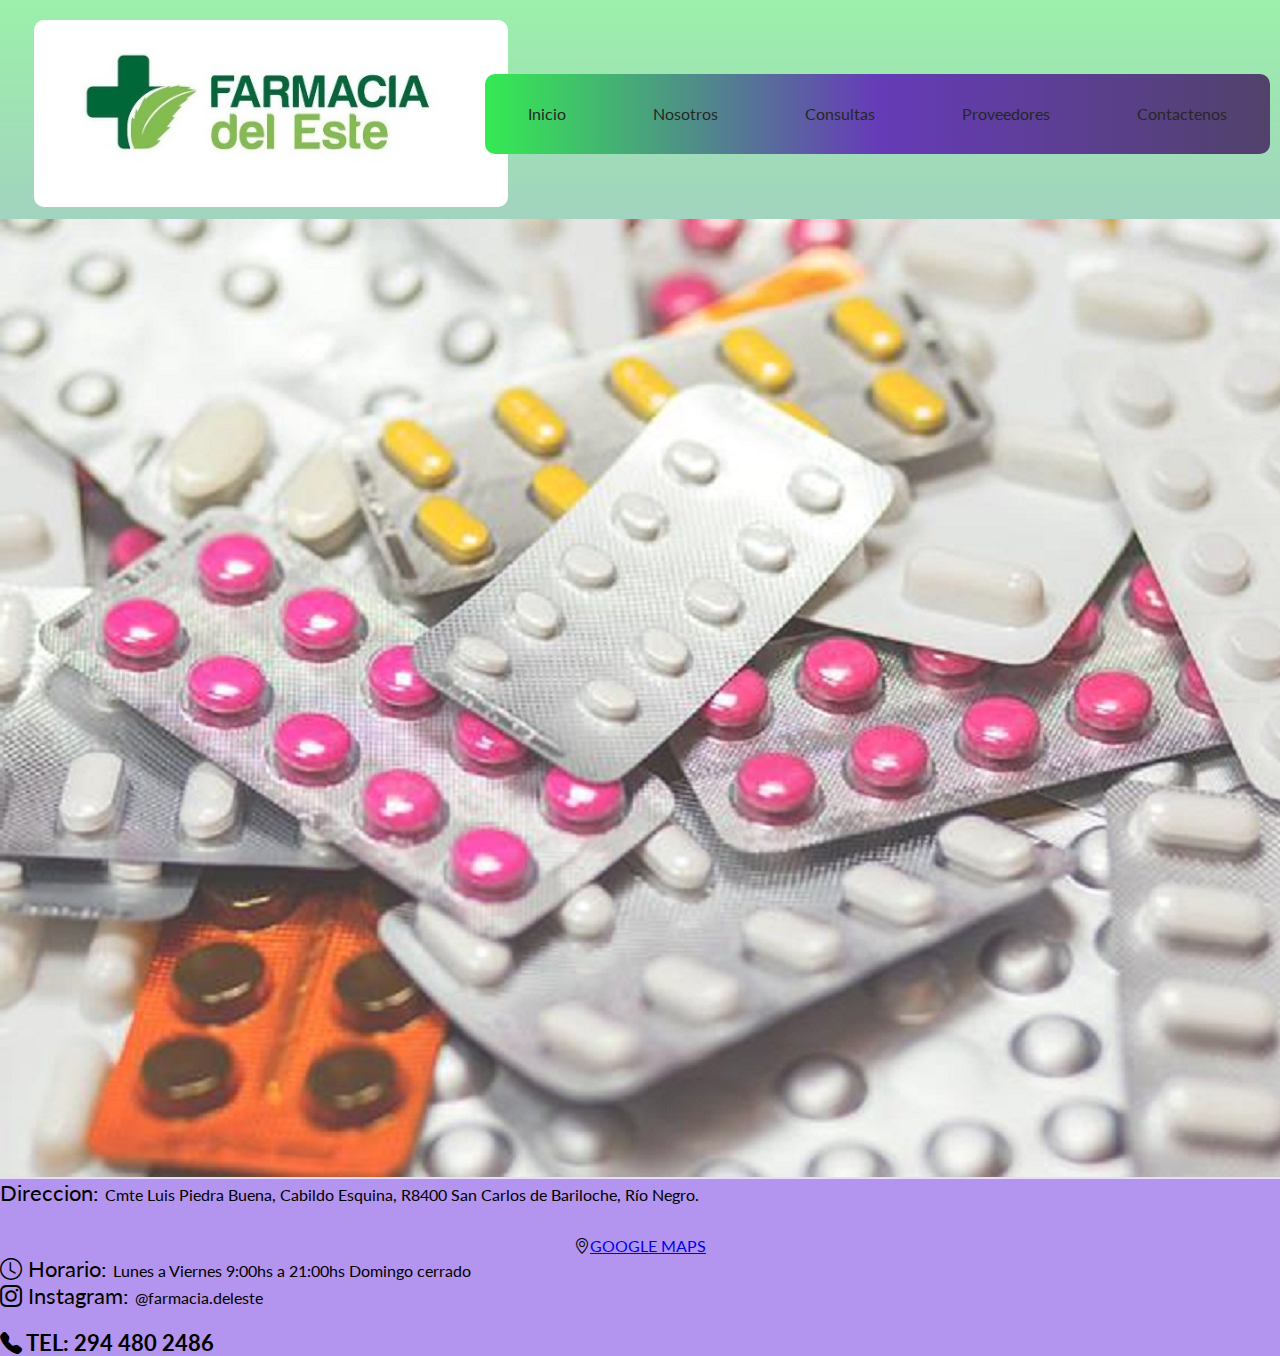
<file: pages/comerciantes.html>
<!DOCTYPE html>
<html lang="es">

    <head>
        <meta charset="UTF-8">
        <meta http-equiv="X-UA-Compatible" content="IE=edge">
        <meta name="viewport" content="width=device-width, initial-scale=1.0">
        <title>Proveedores</title>
        <meta name="description" content="Espacio probeedores, marcas que trabajamos,empresas asociadas">
        <meta name="keyword" content="Farmacia, medicamentos, perfumeria, perfumes, vacunas, pañalera">
        <link rel="preconnect" href="https://fonts.gstatic.com" crossorigin>
        <link href="https://fonts.googleapis.com/css2?family=Lato&display=swap" rel="stylesheet"> 
        <link rel="shorcut icon" href="../img/logo-chiquito.png">
        <!-- bootstrap -->
     <link href="https://cdn.jsdelivr.net/npm/bootstrap@5.2.1/dist/css/bootstrap.min.css" rel="stylesheet" integrity="sha384-iYQeCzEYFbKjA/T2uDLTpkwGzCiq6soy8tYaI1GyVh/UjpbCx/TYkiZhlZB6+fzT" crossorigin="anonymous">
     <link rel="stylesheet" href="https://cdn.jsdelivr.net/npm/bootstrap-icons@1.9.1/font/bootstrap-icons.css">
     <!-- mi codigo CSS --> 
     <link rel="stylesheet" href="../css/styles.css"/>
    </head>

    <body class="container">
        <!-- Header y barra de navegacion -->
        <header class="row">
      

            <div class="col-lg-3 col-sm-12">
                <a class="navbar-brand" href="../index.html"> <img class="imgLogo" src="../img/logo2.jpg" alt="Logo"></a>
            </div>
            
                      <nav class="col-lg-9 col-sm-12 botones">
                        <ul class="lista">
                            <li><a class="navegacion" href="../index.html">Inicio</a></li>
                            <li><a class="navegacion" href="./quienesSomos.html">Nosotros</a></li>
                            <li><a class="navegacion" href="./consultas.html">Consultas</a></li>
                            <li><a class="navegacion" href="./comerciantes.html">Proveedores</a></li>
                            <li> <a class="navegacion" href="./contacto.html">Contactenos</a></li>
                        </ul>
                    </nav>
                </header>

        <main class="container">
            <section class="container-fluid">
                <div class="row"><img class="imagenComerciantes" src="../img/medications.jpg" alt="imagen mostrador"></div>
            </section>

            <section class="row">
                <div class="col caja2"></div>
            </section>

            <section class="row">
                <div class="col caja7"></div>
            </section>
            
        </main>

        <footer class="container-fluid">
            <div class="row">
                    <div class="col-4 pie1">
                        <p>
                            <span class="destacado">
                                Direccion:
                            </span>
                             Cmte Luis Piedra Buena, Cabildo Esquina, R8400 San Carlos de
                            Bariloche, Río Negro.
                        </p>
                        <p class="linkDestacado">
                            <i class="bi bi-geo-alt"></i><a class="linkGoogle" href="https://www.google.com/maps/place/Farmacia+del+Este/@-41.1301516,-71.257983,15z/data=!4m2!3m1!1s0x0:0xcb0e2d8a5dbc9d10?sa=X&ved=2ahUKEwjUzIfJg4z4AhXyuZUCHSk6B18Q_BJ6BAhVEAU"
                                target="_blank" rel="noopener noreferrer">GOOGLE MAPS
                            </a>
                        </p>
                    </div>
            
                    <div class="col-4 vacio">
                    </div>
            
                    <div class="col-4 pie2">
                        <p>
                            <span class="destacado"><i class="bi bi-clock"></i>
                                Horario:
                            </span>
                            Lunes a Viernes 9:00hs a 21:00hs Domingo cerrado
                        </p>
                        
            
                        <p>
                            <span class="destacado">
                                <i class="bi bi-instagram"></i> Instagram:
                            </span>
                             @farmacia.deleste
                        </p>
            
                        
                        <div class="telefono">
                            <p class="tel"><i class="bi bi-telephone-fill"></i> TEL: 294 480 2486</p>
                        </div>
                    </div>
                </div>
            </footer>
            <script src="https://cdn.jsdelivr.net/npm/bootstrap@5.2.1/dist/js/bootstrap.bundle.min.js" integrity="sha384-u1OknCvxWvY5kfmNBILK2hRnQC3Pr17a+RTT6rIHI7NnikvbZlHgTPOOmMi466C8" crossorigin="anonymous"></script>
            </body>
            
            </html>
</file>
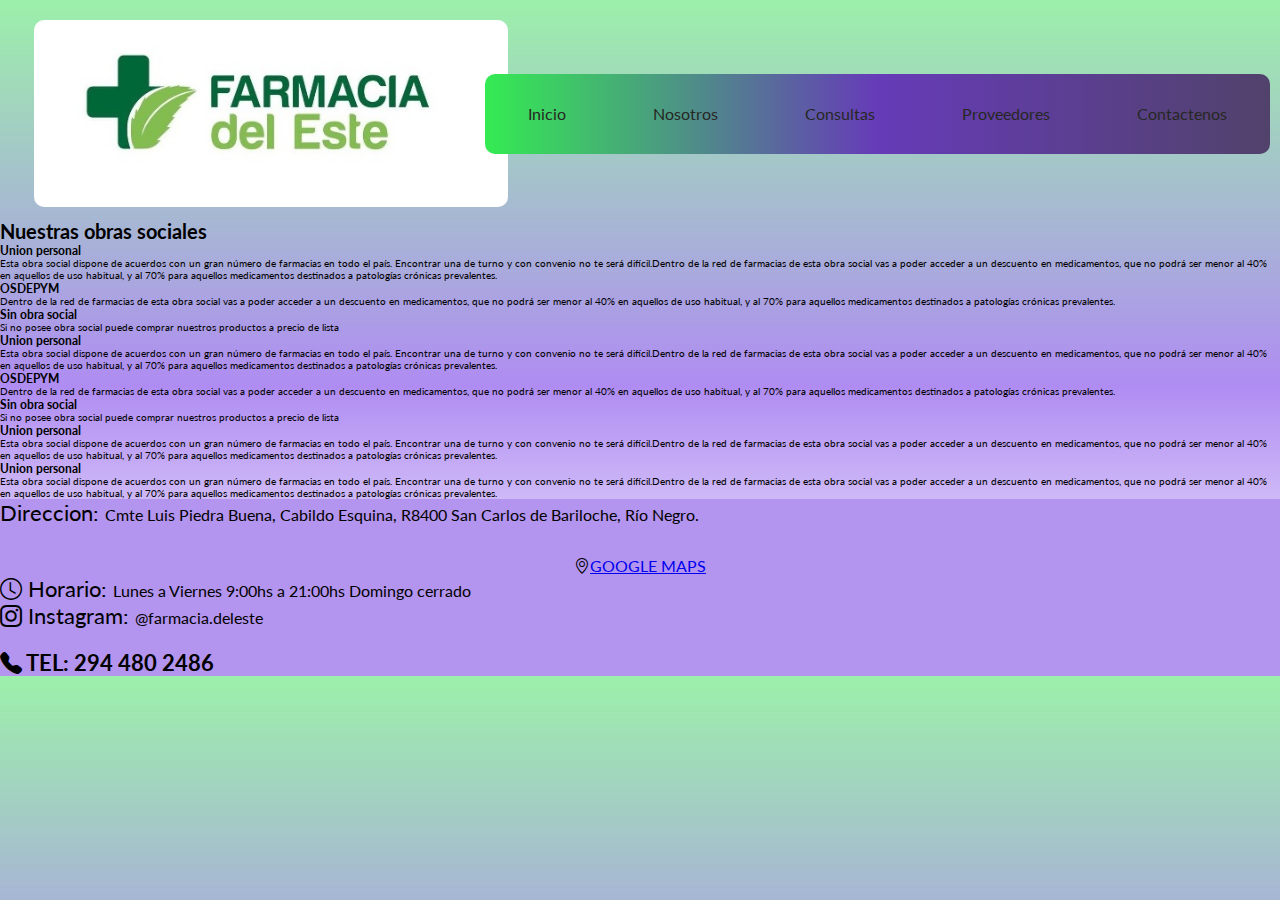
<file: pages/consultas.html>
<!DOCTYPE html>
<html lang="es">

<head>
    <meta charset="UTF-8">
    <meta http-equiv="X-UA-Compatible" content="IE=edge">
    <meta name="viewport" content="width=device-width, initial-scale=1.0">
    <meta name="description" content="Consultas, queres saber sobre nuestras obras sociales promociones y horarios ingresa.">
    <meta name="keyword" content="Farmacia, medicamentos, perfumeria, perfumes, vacunas, pañalera">
    <title>Consultas</title>
    <link rel="preconnect" href="https://fonts.gstatic.com" crossorigin>
    <link href="https://fonts.googleapis.com/css2?family=Lato&display=swap" rel="stylesheet">
    <link rel="shorcut icon" href="../img/logo-chiquito.png">
     <!-- bootstrap -->
     <link href="https://cdn.jsdelivr.net/npm/bootstrap@5.2.1/dist/css/bootstrap.min.css" rel="stylesheet" integrity="sha384-iYQeCzEYFbKjA/T2uDLTpkwGzCiq6soy8tYaI1GyVh/UjpbCx/TYkiZhlZB6+fzT" crossorigin="anonymous">
     <link rel="stylesheet" href="https://cdn.jsdelivr.net/npm/bootstrap-icons@1.9.1/font/bootstrap-icons.css">
     <!-- mi codigo CSS --> 
     <link rel="stylesheet" href="../css/styles.css"/>
</head>

<body class="container">

    <header class="row">
      

        <div class="col-lg-3 col-sm-12">
            <a class="navbar-brand" href="../index.html"> <img class="imgLogo" src="../img/logo2.jpg" alt="Logo"></a>
        </div>
        
                  <nav class="col-lg-9 col-sm-12 botones">
                    <ul class="lista">
                        <li><a class="navegacion" href="../index.html">Inicio</a></li>
                        <li><a class="navegacion" href="./quienesSomos.html">Nosotros</a></li>
                        <li><a class="navegacion" href="./consultas.html">Consultas</a></li>
                        <li><a class="navegacion" href="./comerciantes.html">Proveedores</a></li>
                        <li> <a class="navegacion" href="./contacto.html">Contactenos</a></li>
                    </ul>
                </nav>
            </header>

    <main class="row">
        <h1 class="tituloConsultas">Nuestras obras sociales</h1>
        <section class="row">
            <section class="contenedor1Consultas">
                <div class="caja1">
                    
                    <h3>Union personal</h3>
                        <p>Esta obra social dispone de acuerdos con un gran número de farmacias en todo el país. Encontrar una de
                            turno y con convenio no te será difícil.Dentro de la red de farmacias de esta obra social vas a poder
                            acceder a un descuento en medicamentos, que no podrá ser menor al 40% en aquellos de uso habitual, y al
                            70% para aquellos medicamentos destinados a patologías crónicas prevalentes.
                        </p>
                    <h3>OSDEPYM</h3>
                    <p>Dentro de la red de farmacias de esta obra social vas a poder acceder a un descuento en medicamentos, que no podrá ser menor al 40% en aquellos de uso habitual, y al 70% para aquellos medicamentos destinados a patologías crónicas prevalentes.</p>
                    <h3>Sin obra social</h3>
                    <p>Si no posee obra social puede comprar nuestros productos a precio de lista</p>
                </div>
            </section>
        </section>

        <section class="row">
            <section class="col-lg-6 col-sm-12 contenedorConsultas">
                <div class="cajaVertical">
                    <div class="cajaConsultas"><h3>Union personal</h3>
                        <p>Esta obra social dispone de acuerdos con un gran número de farmacias en todo el país. Encontrar una de
                            turno y con convenio no te será difícil.Dentro de la red de farmacias de esta obra social vas a poder
                            acceder a un descuento en medicamentos, que no podrá ser menor al 40% en aquellos de uso habitual, y al
                            70% para aquellos medicamentos destinados a patologías crónicas prevalentes.
                        </p></div>
                    <div class="cajaConsultas2"> <h3>OSDEPYM</h3>
                        <p>Dentro de la red de farmacias de esta obra social vas a poder acceder a un descuento en medicamentos, que no podrá ser menor al 40% en aquellos de uso habitual, y al 70% para aquellos medicamentos destinados a patologías crónicas prevalentes.</p>
                        <h3>Sin obra social</h3>
                        <p>Si no posee obra social puede comprar nuestros productos a precio de lista</p></div>
                </div>

                <div class="col-lg-6 col-sm-12 cajaVertical2">
                    <div class="cajaConsultas3"><h3>Union personal</h3>
                        <p>Esta obra social dispone de acuerdos con un gran número de farmacias en todo el país. Encontrar una de
                            turno y con convenio no te será difícil.Dentro de la red de farmacias de esta obra social vas a poder
                            acceder a un descuento en medicamentos, que no podrá ser menor al 40% en aquellos de uso habitual, y al
                            70% para aquellos medicamentos destinados a patologías crónicas prevalentes.
                        </p></div>
                </div>
            </section>

            <section class="col contenedor3">
                <div class="cajaFinConsulta"><h3>Union personal</h3>
                    <p>Esta obra social dispone de acuerdos con un gran número de farmacias en todo el país. Encontrar una de
                        turno y con convenio no te será difícil.Dentro de la red de farmacias de esta obra social vas a poder
                        acceder a un descuento en medicamentos, que no podrá ser menor al 40% en aquellos de uso habitual, y al
                        70% para aquellos medicamentos destinados a patologías crónicas prevalentes.
                    </p></div>
            </section>
        </section>
        
        <section class="row">

        </section>
    </main>


    <footer class="container-fluid">
        <div class="row">
                <div class="col-4 pie1">
                    <p>
                        <span class="destacado">
                            Direccion:
                        </span>
                         Cmte Luis Piedra Buena, Cabildo Esquina, R8400 San Carlos de
                        Bariloche, Río Negro.
                    </p>
                    <p class="linkDestacado">
                        <i class="bi bi-geo-alt"></i><a class="linkGoogle" href="https://www.google.com/maps/place/Farmacia+del+Este/@-41.1301516,-71.257983,15z/data=!4m2!3m1!1s0x0:0xcb0e2d8a5dbc9d10?sa=X&ved=2ahUKEwjUzIfJg4z4AhXyuZUCHSk6B18Q_BJ6BAhVEAU"
                            target="_blank" rel="noopener noreferrer">GOOGLE MAPS
                        </a>
                    </p>
                </div>
        
                <div class="col-4 vacio">
                </div>
        
                <div class="col-4 pie2">
                    <p>
                        <span class="destacado"><i class="bi bi-clock"></i>
                            Horario:
                        </span>
                        Lunes a Viernes 9:00hs a 21:00hs Domingo cerrado
                    </p>
                    
        
                    <p>
                        <span class="destacado">
                            <i class="bi bi-instagram"></i> Instagram:
                        </span>
                         @farmacia.deleste
                    </p>
        
                    
                    <div class="telefono">
                        <p class="tel"><i class="bi bi-telephone-fill"></i> TEL: 294 480 2486</p>
                    </div>
                </div>
            </div>
        </footer>
        <script src="https://cdn.jsdelivr.net/npm/bootstrap@5.2.1/dist/js/bootstrap.bundle.min.js" integrity="sha384-u1OknCvxWvY5kfmNBILK2hRnQC3Pr17a+RTT6rIHI7NnikvbZlHgTPOOmMi466C8" crossorigin="anonymous"></script>
        </body>
        
        </html>
</file>
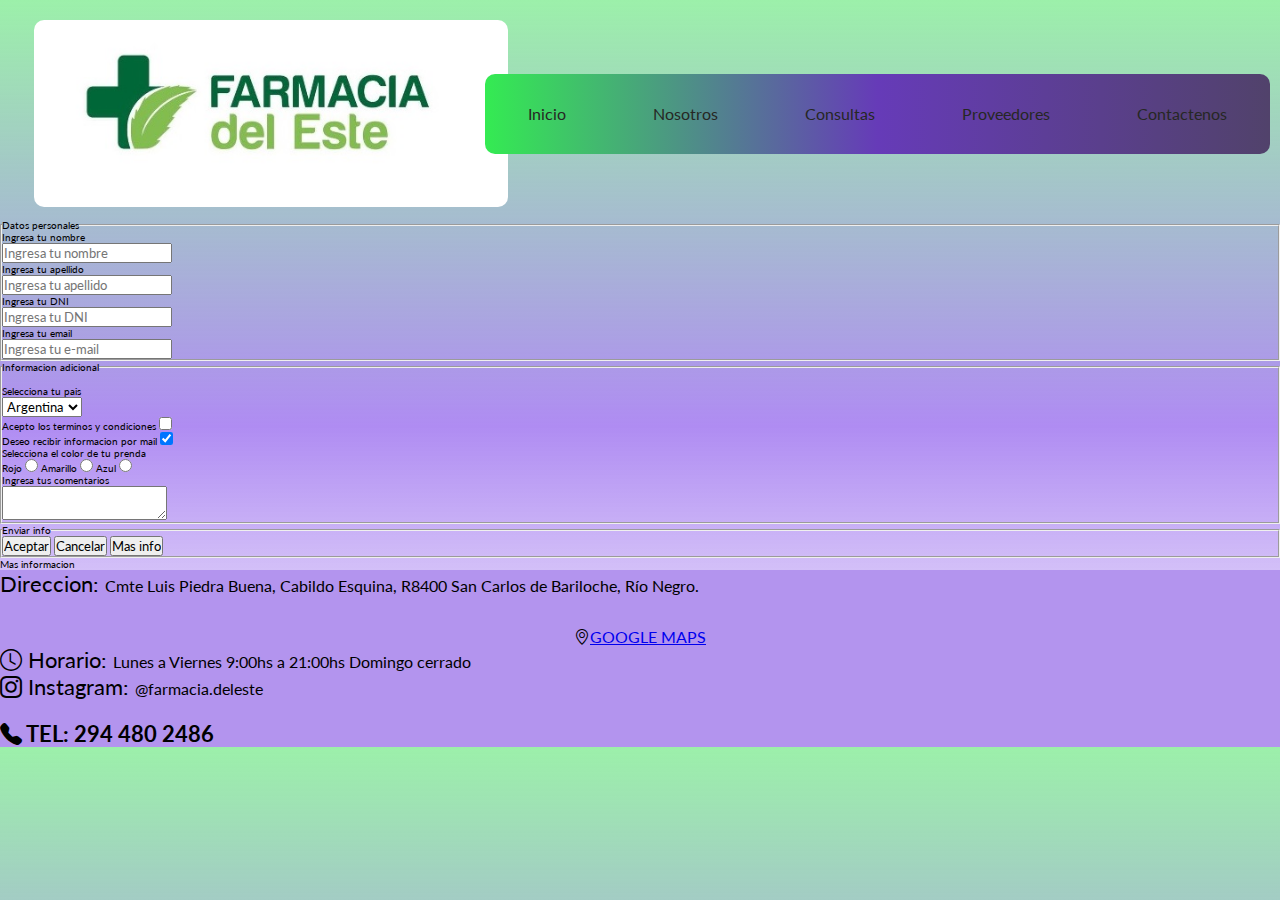
<file: pages/contacto.html>
<!DOCTYPE html>
<html lang="es">

<head>
    <meta charset="UTF-8">
    <meta http-equiv="X-UA-Compatible" content="IE=edge">
    <meta name="viewport" content="width=device-width, initial-scale=1.0">
    <meta name="description" content="Si desea contactarnos, puede utilizar el formulario">
    <meta name="keyword" content="Farmacia, medicamentos, perfumeria, perfumes, vacunas, pañalera">
    <title>Contacto</title>
    <link rel="preconnect" href="https://fonts.gstatic.com" crossorigin>
    <link href="https://fonts.googleapis.com/css2?family=Lato&display=swap" rel="stylesheet">
    <link rel="shorcut icon" href="../img/logo-chiquito.png">
    <!-- bootstrap -->
    <link href="https://cdn.jsdelivr.net/npm/bootstrap@5.2.1/dist/css/bootstrap.min.css" rel="stylesheet" integrity="sha384-iYQeCzEYFbKjA/T2uDLTpkwGzCiq6soy8tYaI1GyVh/UjpbCx/TYkiZhlZB6+fzT" crossorigin="anonymous">
    <link rel="stylesheet" href="https://cdn.jsdelivr.net/npm/bootstrap-icons@1.9.1/font/bootstrap-icons.css">
    <!-- mi codigo CSS --> 
    <link rel="stylesheet" href="../css/styles.css"/>
</head>

<body class="container">

    <header class="row">
      

        <div class="col-lg-3 col-sm-12">
            <a class="navbar-brand" href="../index.html"> <img class="imgLogo" src="../img/logo2.jpg" alt="Logo"></a>
        </div>
        
                  <nav class="col-lg-9 col-sm-12 botones">
                    <ul class="lista">
                        <li><a class="navegacion" href="../index.html">Inicio</a></li>
                        <li><a class="navegacion" href="./quienesSomos.html">Nosotros</a></li>
                        <li><a class="navegacion" href="./consultas.html">Consultas</a></li>
                        <li><a class="navegacion" href="./comerciantes.html">Proveedores</a></li>
                        <li> <a class="navegacion" href="./contacto.html">Contactenos</a></li>
                    </ul>
                </nav>
            </header>

    <main class="row">
        <!-- formulario -->
            <section class="row">
                <!-- columna vacia -->
                <div class="col-4">
                </div>
                    <!-- columna formulario -->
                    <div class="col-4">
                        <form class="col formulario">
                            <fieldset>
                            <legend>Datos personales</legend>
                            <label for="nombre">Ingresa tu nombre</label>
                            <br />
                            <input class="nombre" type="text" placeholder="Ingresa tu nombre">
                            <br />
                            <label for="apellido">Ingresa tu apellido</label>
                            <br /> 
                            <input class="apellido" type="text"  placeholder="Ingresa tu apellido">
                            <br />
                            <label for="documento">Ingresa tu DNI</label>
                            <br />
                            <input class="documento" type="number"  placeholder="Ingresa tu DNI">
                            <br>
                            <label for="email">Ingresa tu email</label>
                            <br>
                            <input class="email" type="email"  placeholder="Ingresa tu e-mail">
                            </fieldset>
                            <fieldset>
                            <legend>Informacion adicional</legend>
                            <br>
                            <label for="pais">Selecciona tu pais</label>
                            <br>
                            <select>
                            <option>Argentina</option>
                            <option>Peru</option>
                            <option>Brasil</option>
                            <option>Mexico</option>
                            <option>Venezuela</option>
                            <option>Otro</option>
                            </select>
                            <br>
                            <label>Acepto los terminos y condiciones</label>
                            <input type="checkbox">
                            <br>
                            <label>Deseo recibir informacion por mail</label>
                            <input type="checkbox" checked>
                            <br>
                            <label for="">Selecciona el color de tu prenda</label>
                            <br>
                            <label for="">Rojo</label>
                            <input name="radio" type="radio">
                            <label for="">Amarillo</label>
                            <input name="radio" type="radio">
                            <label for="">Azul</label>
                            <input name="radio" type="radio">
                            <br>
                            <label for="comentarios">Ingresa tus comentarios</label>
                            <br>
                            <textarea></textarea>
                            <br>
                            </fieldset>
                            <fieldset>
                            <legend>Enviar info</legend>
                            <input type="submit" value="Aceptar">
                            <input type="reset" value="Cancelar">
                            <input type="button" value="Mas info">
                            </fieldset>
                        </form>
                    </div>

                    <!-- columna vacia -->
                <div class="col-4">
                </div>
            </section>
    </main>
    
    <section class="row">
        <p class="col caja2"> Mas informacion</p>
    </section>
  
    <footer class="row">
                <div class="col-4 pie1">
                    <p>
                        <span class="destacado">
                            Direccion:
                        </span>
                         Cmte Luis Piedra Buena, Cabildo Esquina, R8400 San Carlos de
                        Bariloche, Río Negro.
                    </p>
                    <p class="linkDestacado">
                        <i class="bi bi-geo-alt"></i><a class="linkGoogle" href="https://www.google.com/maps/place/Farmacia+del+Este/@-41.1301516,-71.257983,15z/data=!4m2!3m1!1s0x0:0xcb0e2d8a5dbc9d10?sa=X&ved=2ahUKEwjUzIfJg4z4AhXyuZUCHSk6B18Q_BJ6BAhVEAU"
                            target="_blank" rel="noopener noreferrer">GOOGLE MAPS
                        </a>
                    </p>
                </div>
        
                <div class="col-4 vacio">
                </div>
        
                <div class="col-4 pie2">
                    <p>
                        <span class="destacado"><i class="bi bi-clock"></i>
                            Horario:
                        </span>
                        Lunes a Viernes 9:00hs a 21:00hs Domingo cerrado
                    </p>
                    
        
                    <p>
                        <span class="destacado">
                            <i class="bi bi-instagram"></i> Instagram:
                        </span>
                         @farmacia.deleste
                    </p>
        
                    
                    <div class="telefono">
                        <p class="tel"><i class="bi bi-telephone-fill"></i> TEL: 294 480 2486</p>
                    </div>
                </div>
        </footer>
        <script src="https://cdn.jsdelivr.net/npm/bootstrap@5.2.1/dist/js/bootstrap.bundle.min.js" integrity="sha384-u1OknCvxWvY5kfmNBILK2hRnQC3Pr17a+RTT6rIHI7NnikvbZlHgTPOOmMi466C8" crossorigin="anonymous"></script>
        </body>
        
        </html>
</file>
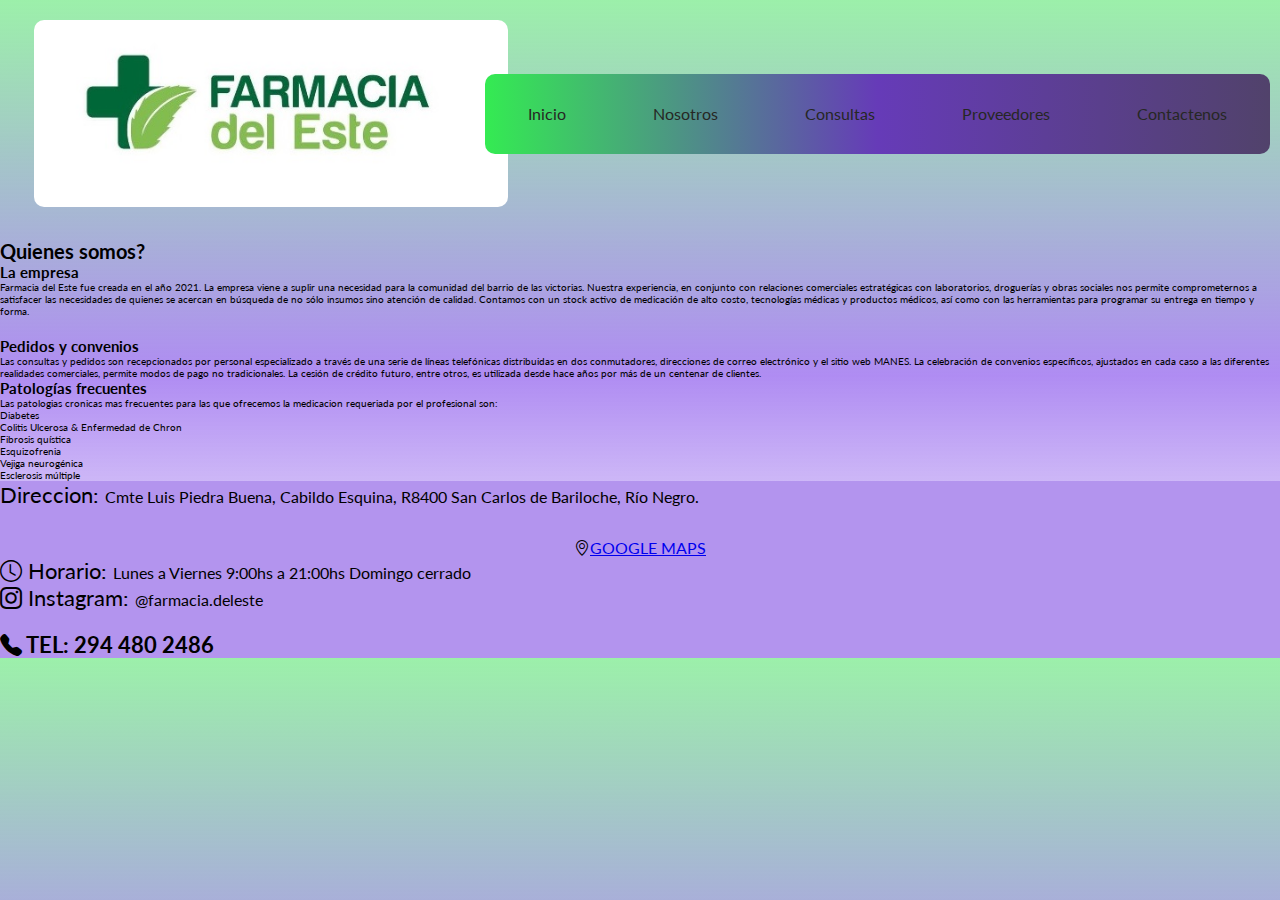
<file: pages/quienesSomos.html>
<!DOCTYPE html>
<html lang="es">

<head>
    <meta charset="UTF-8">
    <meta http-equiv="X-UA-Compatible" content="IE=edge">
    <meta name="viewport" content="width=device-width, initial-scale=1.0">
    <meta name="description" content="Consultas, queres saber sobre nuestras obras sociales promociones y horarios ingresa.">
    <meta name="keyword" content="Farmacia, medicamentos, perfumeria, perfumes, vacunas, pañalera">
    <title>Consultas</title>
    <link rel="preconnect" href="https://fonts.gstatic.com" crossorigin>
    <link href="https://fonts.googleapis.com/css2?family=Lato&display=swap" rel="stylesheet">
    <link rel="shorcut icon" href="../img/logo-chiquito.png">
     <!-- bootstrap -->
     <link href="https://cdn.jsdelivr.net/npm/bootstrap@5.2.1/dist/css/bootstrap.min.css" rel="stylesheet" integrity="sha384-iYQeCzEYFbKjA/T2uDLTpkwGzCiq6soy8tYaI1GyVh/UjpbCx/TYkiZhlZB6+fzT" crossorigin="anonymous">
     <link rel="stylesheet" href="https://cdn.jsdelivr.net/npm/bootstrap-icons@1.9.1/font/bootstrap-icons.css">
     <!-- mi codigo CSS --> 
     <link rel="stylesheet" href="../css/styles.css"/>
</head>

<body class="container">

    <header class="row">
      

        <div class="col-lg-3 col-sm-12">
            <a class="navbar-brand" href="../index.html"> <img class="imgLogo" src="../img/logo2.jpg" alt="Logo"></a>
        </div>
        
                  <nav class="col-lg-9 col-sm-12 botones">
                    <ul class="lista">
                        <li><a class="navegacion" href="../index.html">Inicio</a></li>
                        <li><a class="navegacion" href="./quienesSomos.html">Nosotros</a></li>
                        <li><a class="navegacion" href="./consultas.html">Consultas</a></li>
                        <li><a class="navegacion" href="./comerciantes.html">Proveedores</a></li>
                        <li> <a class="navegacion" href="./contacto.html">Contactenos</a></li>
                    </ul>
                </nav>
            </header>

            <main class="row">
           
                <section class="row">
        
                    <section class="col-lg-6 col-sm-12 contenedor1">
                        <div class="cajaQuienesSomos">
                            <div class="cajaConsultas">
                                <h1 class="tituloQuienesSomos">Quienes somos?</h1>
                                <h2>La empresa</h2>
                                <p>
                                    Farmacia del Este fue creada en el año 2021. La empresa viene a suplir una necesidad para la comunidad del barrio de las victorias. Nuestra experiencia, en conjunto con relaciones comerciales estratégicas con laboratorios, droguerías y obras sociales nos permite comprometernos a satisfacer las necesidades de quienes se acercan en búsqueda de no sólo insumos sino atención de calidad.
                                    Contamos con un stock activo de medicación de alto costo, tecnologías médicas y productos médicos, así como con las herramientas para programar su entrega en tiempo y forma.
                                </p>
                            </div>
                        </div>
                    </section>
        
                    <section  class="col-lg-6 col-sm-12 contenedor1">
                            <div class="cajaConsultas3">
                                <h2>Pedidos y convenios</h2>
                                <p>
                                Las consultas y pedidos son recepcionados por personal especializado a través de una serie de líneas telefónicas distribuidas en dos conmutadores, direcciones de correo electrónico y el sitio web MANES.
                                La celebración de convenios específicos, ajustados en cada caso a las diferentes realidades comerciales, permite modos de pago no tradicionales. La cesión de crédito futuro, entre otros, es utilizada desde hace años por más de un centenar de clientes.
                                </p>
                            </div>
                    </section>
                </section>
        
                <section class="row">
                    <section class="col contenedor3">
                        <div class="cajaFinConsulta">
                            <h2>Patologías frecuentes</h2>
                                <p>
                                Las patologias cronicas mas frecuentes para las que ofrecemos la medicacion requeriada por el profesional son:
                                </p>
                                    <ul>
                                        <li>Diabetes</li>
                                        <li>Colitis Ulcerosa & Enfermedad de Chron</li>
                                        <li>Fibrosis quística</li>
                                        <li>Esquizofrenia</li>
                                        <li>Vejiga neurogénica</li>
                                        <li>Esclerosis múltiple</li>
                                    </ul>
                        </div>
                    </section>
                </section>
        
            </main>
        


    <footer class="container-fluid">
        <div class="row">
                <div class="col-4 pie1">
                    <p>
                        <span class="destacado">
                            Direccion:
                        </span>
                         Cmte Luis Piedra Buena, Cabildo Esquina, R8400 San Carlos de
                        Bariloche, Río Negro.
                    </p>
                    <p class="linkDestacado">
                        <i class="bi bi-geo-alt"></i><a class="linkGoogle" href="https://www.google.com/maps/place/Farmacia+del+Este/@-41.1301516,-71.257983,15z/data=!4m2!3m1!1s0x0:0xcb0e2d8a5dbc9d10?sa=X&ved=2ahUKEwjUzIfJg4z4AhXyuZUCHSk6B18Q_BJ6BAhVEAU"
                            target="_blank" rel="noopener noreferrer">GOOGLE MAPS
                        </a>
                    </p>
                </div>
        
                <div class="col-4 vacio">
                </div>
        
                <div class="col-4 pie2">
                    <p>
                        <span class="destacado"><i class="bi bi-clock"></i>
                            Horario:
                        </span>
                        Lunes a Viernes 9:00hs a 21:00hs Domingo cerrado
                    </p>
                    
        
                    <p>
                        <span class="destacado">
                            <i class="bi bi-instagram"></i> Instagram:
                        </span>
                         @farmacia.deleste
                    </p>
        
                    
                    <div class="telefono">
                        <p class="tel"><i class="bi bi-telephone-fill"></i> TEL: 294 480 2486</p>
                    </div>
                </div>
            </div>
        </footer>
        <script src="https://cdn.jsdelivr.net/npm/bootstrap@5.2.1/dist/js/bootstrap.bundle.min.js" integrity="sha384-u1OknCvxWvY5kfmNBILK2hRnQC3Pr17a+RTT6rIHI7NnikvbZlHgTPOOmMi466C8" crossorigin="anonymous"></script>
        </body>
        
        </html>
</file>
<file: css/styles.css>
@charset "UTF-8";
/* colores */
/* espaciado */
/* fuestes */
/* tamaño de fuentes */
* {
  margin: 0;
  padding: 0;
  font-family: "Lato", sans-serif;
}

html {
  width: 100%;
  font-size: 62.5%;
}
html body {
  background: rgb(156, 240, 170);
  background: -webkit-gradient(left top, left bottom, color-stop(0%, rgb(156, 240, 170)), color-stop(57%, rgba(130, 75, 235, 0.64)), color-stop(100%, rgba(255, 255, 255, 0.37)));
  background: linear-gradient(to bottom, rgb(156, 240, 170) 0%, rgba(130, 75, 235, 0.64) 57%, rgba(255, 255, 255, 0.37) 100%);
  filter: progid:DXImageTransform.Microsoft.gradient( startColorstr="#9cf0aa", endColorstr="#ffffff", GradientType=0 );
}

main #contenedor4 #trab_mod1 .botonCuatro, main #contenedor4 #trab_mod1 .botonTres {
  border-radius: 5px;
  font-weight: 800;
  color: brown;
  border-bottom: 3px solid rgb(74, 83, 83);
}

header {
  display: flex;
  justify-content: space-around;
  align-items: center;
  padding: 1rem;
  padding-top: 2rem;
}
header .navbar-brand {
  width: 20%;
}
header .navbar-brand .imgLogo {
  width: 100%;
  margin-left: 5%;
  border-radius: 10px;
}
header .botones {
  background-image: linear-gradient(to right, #34eb52, #663BB8, #51426B);
  width: 70%;
  text-align: center;
  border-radius: 10px;
  height: 8rem;
}
header .botones ul {
  margin: 0;
  padding: 0;
  list-style-type: none;
  display: flex;
  flex-direction: row;
  justify-content: space-around;
}
header .botones ul li {
  display: flex;
  align-items: center;
  justify-content: center;
}
header .botones ul li .navegacion {
  padding: 3rem 2rem;
  text-decoration: none;
  color: #262724;
  cursor: pointer;
  font-size: 1.6rem;
}
@media all and (min-width: 600px) {
  header .botones ul li .navegacion {
    transition: padding 1s, background-color 1.5s, border-radius 1s;
  }
  header .botones ul li .navegacion:hover {
    background-color: #B394EE;
    padding: 20px;
    border-radius: 20px;
  }
}

main {
  margin: 0;
  padding: 0;
}
main .contenedor1 {
  width: 100%;
  padding-top: 2rem;
}
main .contenedor1 .carousel-control-prev-icon {
  background-image: url("data:image/svg+xml;charset=utf8,%3Csvg xmlns='http://www.w3.org/2000/svg' fill='%23000' viewBox='0 0 8 8'%3E%3Cpath d='M5.25 0l-4 4 4 4 1.5-1.5-2.5-2.5 2.5-2.5-1.5-1.5z'/%3E%3C/svg%3E") !important;
}
main .contenedor1 .carousel-control-next-icon {
  background-image: url("data:image/svg+xml;charset=utf8,%3Csvg xmlns='http://www.w3.org/2000/svg' fill='%23000' viewBox='0 0 8 8'%3E%3Cpath d='M2.75 0l-1.5 1.5 2.5 2.5-2.5 2.5 1.5 1.5 4-4-4-4z'/%3E%3C/svg%3E") !important;
}
main .contenedor2 {
  width: 100%;
}
main .contenedor2 .promociones {
  max-width: 100%;
}
main #contenedor3 {
  width: 100%;
}
main #contenedor4 {
  width: 100%;
  padding: 2%;
}
main #contenedor4 #trab_mod1 {
  width: 100%;
}
main #contenedor4 #trab_mod1 .botonUno {
  /* @extend %botonBase;
  background-color: #979650; */
  border-radius: 5px;
  font-weight: 800;
  color: brown;
  background-color: #979650;
  border-bottom: 3px solid rgb(74, 83, 83);
}
main #contenedor4 #trab_mod1 .botonDos {
  /* @extend %botonBase;
  background-color: #975091; */
  border-radius: 5px;
  font-weight: 800;
  color: brown;
  background-color: #975091;
  border-bottom: 3px solid rgb(74, 83, 83);
}
main #contenedor4 #trab_mod1 .botonDos .promo1 {
  width: 450px;
}
main #contenedor4 #trab_mod1 .botonTres {
  background-color: #509754;
}
main #contenedor4 #trab_mod1 .botonCuatro {
  background-color: #b4e62d;
}
main .contenedor5 .caja2 {
  height: auto;
  background-color: #663BB8;
  margin: 0;
  padding: 0;
}
main .contenedor5 .caja2 .mediosPago {
  font-size: 2.2rem;
  margin-left: 3rem;
}
main .contenedor5 .caja2 .mediosPago .mediosPago2 {
  font-size: 2.2rem;
  font-weight: bold;
}

footer {
  background-color: #B394EE;
  padding: 0%;
  margin: 0%;
}
footer .pie1 {
  font-size: 1.6rem;
}
footer .pie1 .destacado {
  font-size: 2.2rem;
}
footer .pie1 .linkDestacado {
  text-align: center;
  display: flex;
  justify-content: center;
  margin-top: 3rem;
}
footer .pie2 {
  font-size: 1.6rem;
}
footer .pie2 .destacado {
  font-size: 2.2rem;
}
footer .pie2 .telefono {
  margin-top: 20px;
}
footer .pie2 .telefono .tel {
  margin-top: 15px;
  font-weight: bold;
  font-size: 2.2rem;
}

@media all and (min-width: 600px) and (max-width: 1023px) {
  html body {
    width: 100%;
  }
  html body header {
    width: 100%;
  }
  html body header .imgLogo {
    margin: 0 !important;
    width: 100%;
    margin-left: 0%;
    border-radius: 10px;
    padding-bottom: 1rem;
  }
  html body header .botones {
    margin: 0 !important;
    width: 100%;
    margin-left: 1rem !important;
    height: auto;
  }
  html body header .botones ul {
    width: 100%;
  }
  html body header .botones ul li {
    width: 100%;
  }
  html body header .botones ul li a {
    width: 100%;
    padding-left: 7px !important;
  }
}
@media all and (max-width: 599px) {
  header {
    height: auto;
    display: flex;
    flex-direction: column;
  }
  header .imgLogo {
    margin: 0 !important;
    margin-left: 0%;
    padding-bottom: 1rem;
  }
  header .botones {
    padding: 5px 0px;
    width: 100%;
    margin: 0px;
    margin-bottom: 1rem;
    height: auto !important;
  }
  header .botones .lista {
    display: flex;
    flex-direction: column;
  }
}/*# sourceMappingURL=styles.css.map */
</file>
